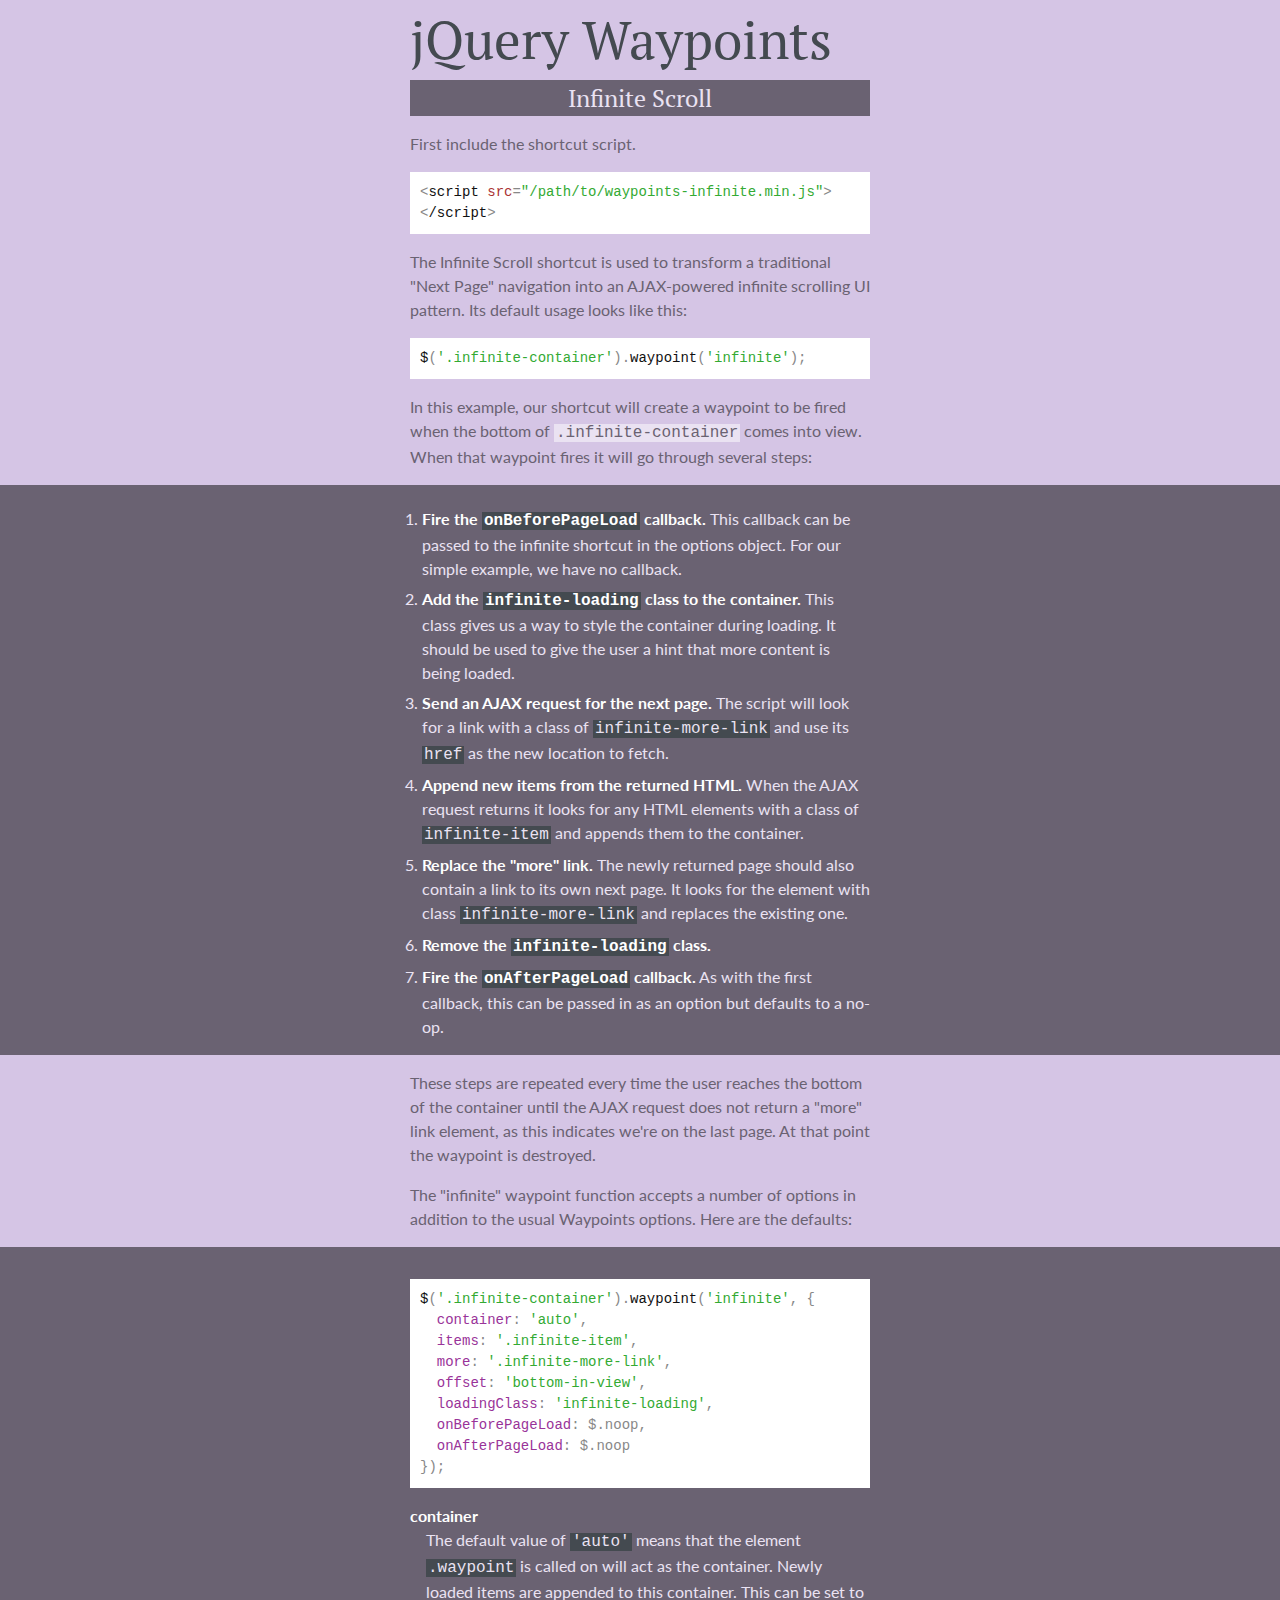
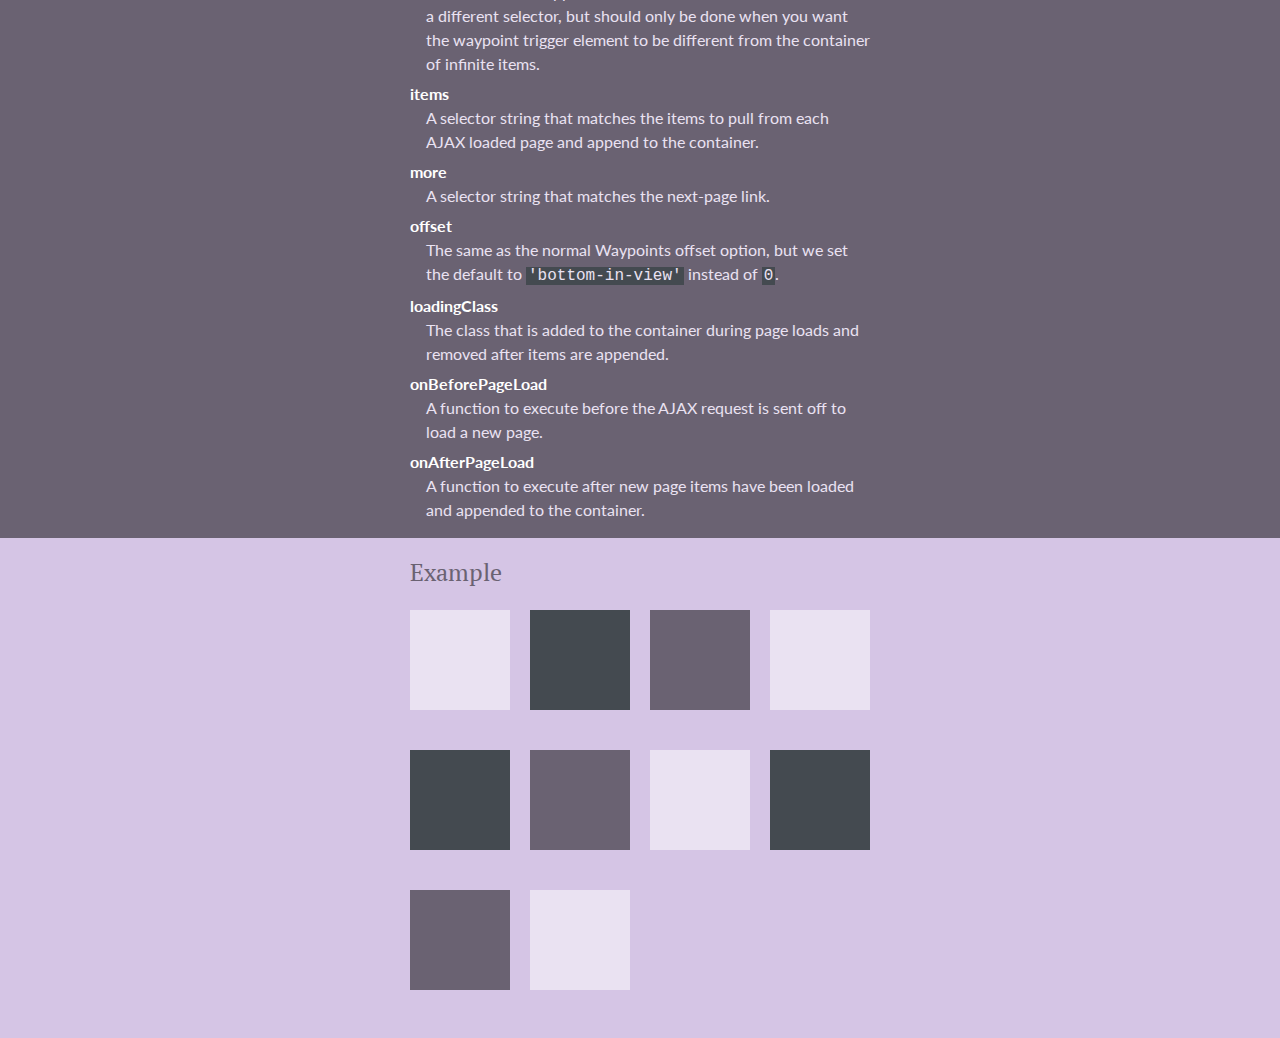
<file: public/vendor/jquery-waypoints/shortcuts/infinite-scroll/index.html>
<!DOCTYPE html>

<html lang="en-US">
<head>
  <meta http-equiv="content-type" content="text/html; charset=UTF-8">
  <title>jQuery Waypoints Infinite Shortcut</title>
  <meta name="description" content="A jQuery Waypoints shortcut extension for easier infinite scrolling">
  <meta name="viewport" content="width=480">

  <link href='http://fonts.googleapis.com/css?family=Ubuntu+Mono|Lato:400,700|PT+Serif:700' rel='stylesheet' type='text/css'>
  <style type="text/css">
    * {
      margin:0;
      padding:0;
    }

    body {
      font-size:16px;
      line-height:1.5;
      color:#6a6272;
      background:#d5c5e5;
      padding-bottom:16px;
      font-family:"Lato", sans-serif;
    }

    .inner {
      width:460px;
      padding:0 10px;
      margin:0 auto;
    }

    h1, h2, h3, h4 {
      font-family:"PT Serif", serif;
      font-weight:normal;
    }

    h1 {
      font-size:53px;
      color:#444a50;
    }

    h2 {
      text-align:center;
      background:#6a6272;
      color:#eae2f2;
      font-size:24px;
    }

    pre {
      white-space:pre-wrap;
      font-size:14px;
      background:#fff;
      padding:10px;
    }

    code {
      font-family:"Ubuntu Mono", monospace;
    }

    p, pre, ul, .example, dl {
      margin-top:16px;
    }

    h3 {
      font-size:24px;
    }

    ol {
      margin-left:12px;
    }

    li {
      margin-top:6px;
    }

    .steps {
      background:#6a6272;
      color:#eae2f2;
      padding:16px 0;
      margin-top:16px;
    }

    .options {
      background:#6a6272;
      color:#eae2f2;
      padding:16px 0;
      margin-top:16px;
    }

    dt {
      font-weight:bold;
      color:#fff;
      margin-top:6px;
    }

    dd {
      margin-left:16px;
    }

    .fn {
      color:#111;
    }
    .kw {
      color:#a33;
    }
    .str {
      color:#3a3;
    }
    .cm {
      color:#33a;
    }
    .key {
      color:#939;
    }

    p code, li code, dl code {
      padding:0 2px;
      background:#eae2f2;
    }

    .steps li code, .options dl code {
      background:#444a50;
    }

    .options strong, .steps strong {
      color:#fff;
    }

    pre code {
      color:#888;
    }

    .infinite-container {
      width:480px;
      margin-left:-20px;
      overflow:hidden;
      position:relative;
    }

    .infinite-container.infinite-loading:after {
      content:"Loading...";
      height:30px;
      line-height:30px;
      position:absolute;
      left:0;
      right:0;
      bottom:0;
      text-align:center;
      background:#6a6272;
      color:#eae2f2;
    }

    .infinite-item {
      float:left;
      width:100px;
      height:100px;
      background:#444a50;
      margin:20px 0 20px 20px;
    }
    .infinite-item:nth-child(3n) {
      background:#6a6272;
    }
    .infinite-item:nth-child(3n+1) {
      background:#eae2f2;
    }

    .infinite-more-link {
      visibility:hidden;
    }
  </style>
</head>
<body>

<div class="header inner">
  <h1>jQuery Waypoints</h1>
  <h2 class="my-sticky-element">Infinite Scroll</h2>
</div>

<div class="inner">
  <p>First include the shortcut script.</p>

  <pre><code>&lt;<span class="fn">script</span> <span class="kw">src</span>=<span class="str">"/path/to/waypoints-infinite.min.js"</span>&gt;&lt;<span class="fn">/script</span>&gt;</code></pre>

  <p>The Infinite Scroll shortcut is used to transform a traditional "Next Page" navigation into an AJAX-powered infinite scrolling UI pattern. Its default usage looks like this:</p>

  <pre><code><span class="fn">$</span>(<span class="str">'.infinite-container'</span>).<span class="fn">waypoint</span>(<span class="str">'infinite'</span>);</code></pre>

  <p>In this example, our shortcut will create a waypoint to be fired when the bottom of <code>.infinite-container</code> comes into view. When that waypoint fires it will go through several steps:</p>
</div>

<div class="steps">
  <div class="inner">
    <ol>
      <li><strong>Fire the <code>onBeforePageLoad</code> callback.</strong> This callback can be passed to the infinite shortcut in the options object. For our simple example, we have no callback.</li>
      <li><strong>Add the <code>infinite-loading</code> class to the container.</strong> This class gives us a way to style the container during loading. It should be used to give the user a hint that more content is being loaded.</li>
      <li><strong>Send an AJAX request for the next page.</strong> The script will look for a link with a class of <code>infinite-more-link</code> and use its <code>href</code> as the new location to fetch.</li>
      <li><strong>Append new items from the returned HTML.</strong> When the AJAX request returns it looks for any HTML elements with a class of <code>infinite-item</code> and appends them to the container.</li>
      <li><strong>Replace the "more" link.</strong> The newly returned page should also contain a link to its own next page. It looks for the element with class <code>infinite-more-link</code> and replaces the existing one.</li>
      <li><strong>Remove the <code>infinite-loading</code> class.</strong></li>
      <li><strong>Fire the <code>onAfterPageLoad</code> callback.</strong> As with the first callback, this can be passed in as an option but defaults to a no-op.</li>
    </ol>
  </div>
</div>

<div class="inner">
  <p>These steps are repeated every time the user reaches the bottom of the container until the AJAX request does not return a "more" link element, as this indicates we're on the last page. At that point the waypoint is destroyed.</p>

  <p>The "infinite" waypoint function accepts a number of options in addition to the usual Waypoints options. Here are the defaults:</p>
</div>

<div class="options">
  <div class="inner">
    <pre><code><span class="fn">$</span>(<span class="str">'.infinite-container'</span>).<span class="fn">waypoint</span>(<span class="str">'infinite'</span>, {
  <span class="key">container</span>: <span class="str">'auto'</span>,
  <span class="key">items</span>: <span class="str">'.infinite-item'</span>,
  <span class="key">more</span>: <span class="str">'.infinite-more-link'</span>,
  <span class="key">offset</span>: <span class="str">'bottom-in-view'</span>,
  <span class="key">loadingClass</span>: <span class="str">'infinite-loading'</span>,
  <span class="key">onBeforePageLoad</span>: $.noop,
  <span class="key">onAfterPageLoad</span>: $.noop
});</code></pre>

    <dl>
      <dt>container</dt>
      <dd>The default value of <code>'auto'</code> means that the element <code>.waypoint</code> is called on will act as the container. Newly loaded items are appended to this container. This can be set to a different selector, but should only be done when you want the waypoint trigger element to be different from the container of infinite items.</dd>
      <dt>items</dt>
      <dd>A selector string that matches the items to pull from each AJAX loaded page and append to the container.</dd>
      <dt>more</dt>
      <dd>A selector string that matches the next-page link.</dd>
      <dt>offset</dt>
      <dd>The same as the normal Waypoints offset option, but we set the default to <code>'bottom-in-view'</code> instead of <code>0</code>.</dd>
      <dt>loadingClass</dt>
      <dd>The class that is added to the container during page loads and removed after items are appended.</dd>
      <dt>onBeforePageLoad</dt>
      <dd>A function to execute before the AJAX request is sent off to load a new page.</dd>
      <dt>onAfterPageLoad</dt>
      <dd>A function to execute after new page items have been loaded and appended to the container.</dd>
    </dl>
  </div>
</div>

<div class="inner example">
  <h3>Example</h3>
  <div class="infinite-container">
    <div class="infinite-item"></div>
    <div class="infinite-item"></div>
    <div class="infinite-item"></div>
    <div class="infinite-item"></div>
    <div class="infinite-item"></div>
    <div class="infinite-item"></div>
    <div class="infinite-item"></div>
    <div class="infinite-item"></div>
    <div class="infinite-item"></div>
    <div class="infinite-item"></div>
  </div>

  <a href="." class="infinite-more-link">More</a>
</div>

<script src="http://ajax.googleapis.com/ajax/libs/jquery/1.8/jquery.min.js"></script>
<script src="../../waypoints.js"></script>
<script src="waypoints-infinite.js"></script>

<script type="text/javascript">
$(document).ready(function() {
  $('.infinite-container').waypoint('infinite');
});
</script>

</body>
</html>
</file>
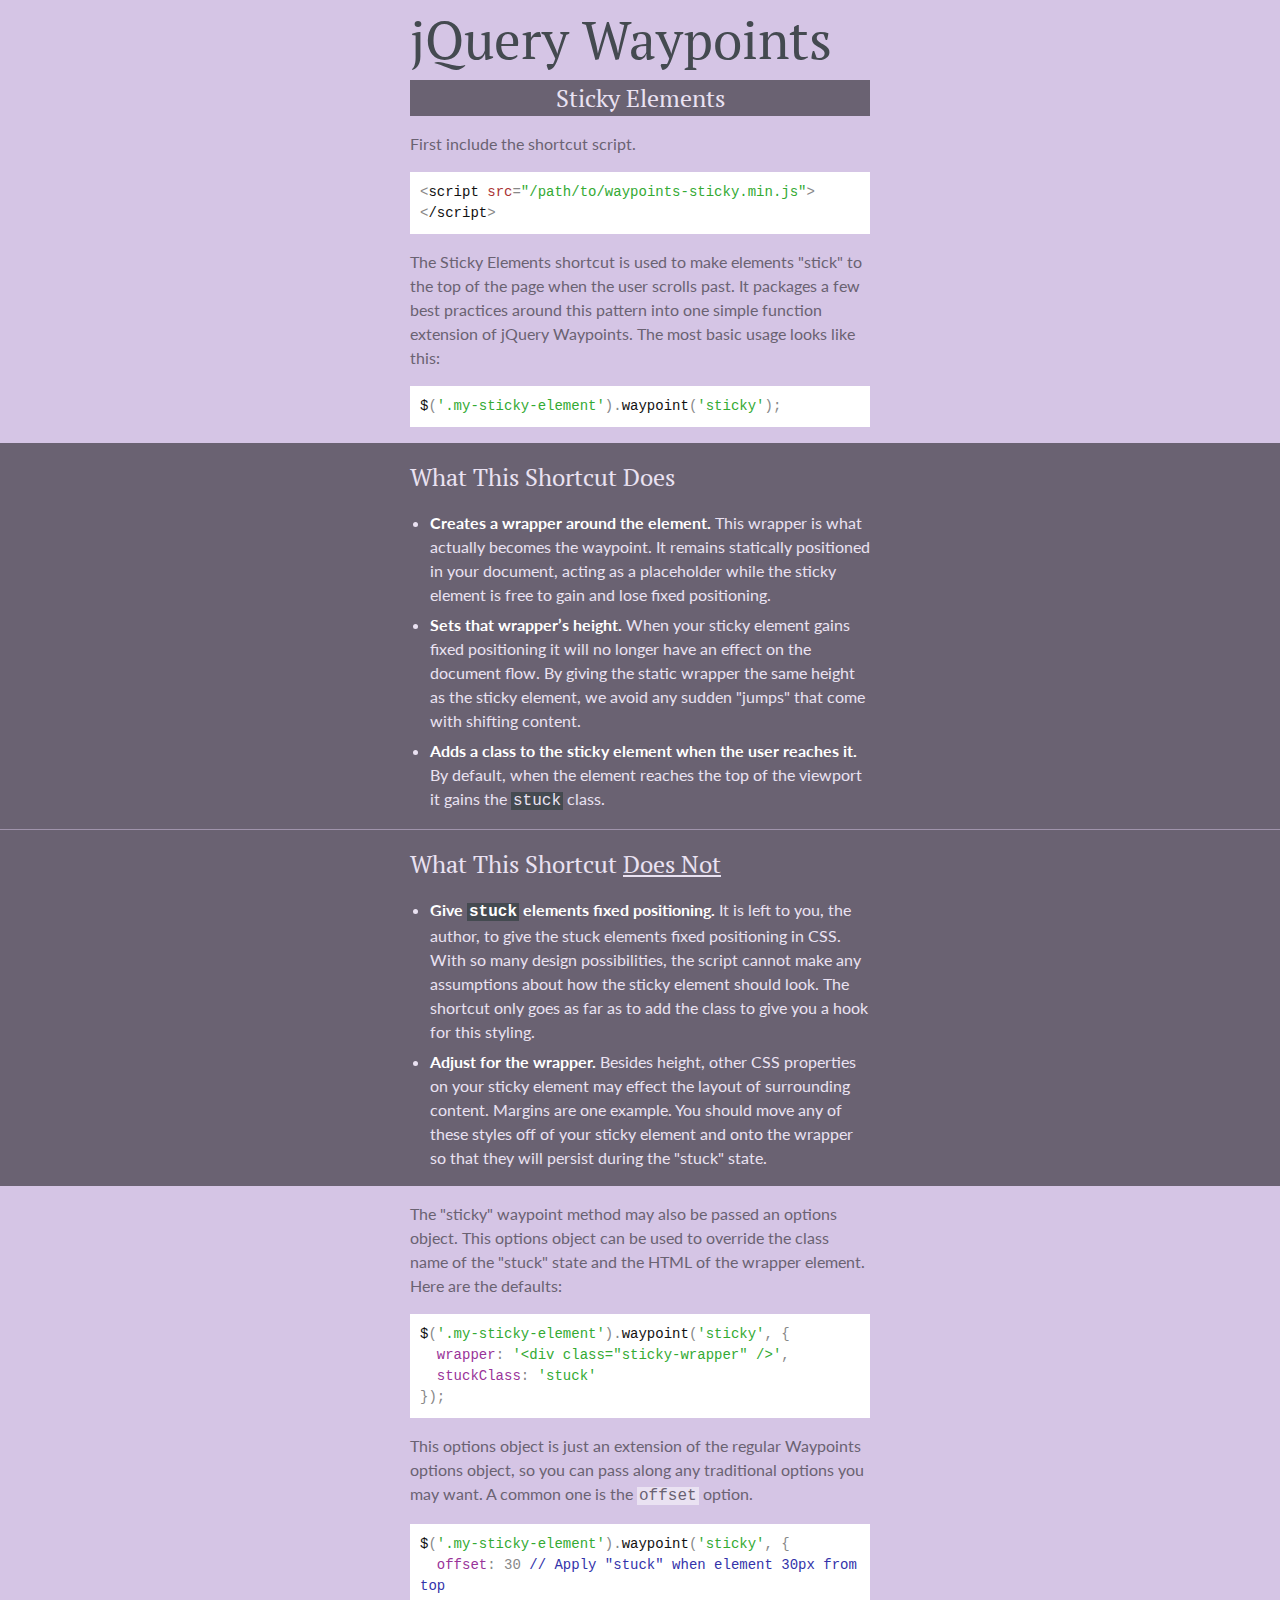
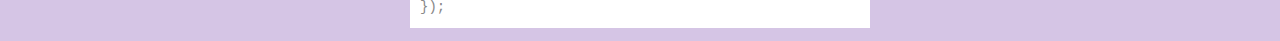
<file: public/vendor/jquery-waypoints/shortcuts/sticky-elements/index.html>
<!DOCTYPE html>

<html lang="en-US">
<head>
	<meta http-equiv="content-type" content="text/html; charset=UTF-8">
	<title>jQuery Waypoints Sticky Shortcut</title>
	<meta name="description" content="A jQuery Waypoints shortcut extension for easier sticky elements">
	<meta name="viewport" content="width=480">

	<link href='http://fonts.googleapis.com/css?family=Ubuntu+Mono|Lato:400,700|PT+Serif:700' rel='stylesheet' type='text/css'>
	<style type="text/css">
		* {
			margin:0;
			padding:0;
		}

		body {
			font-size:16px;
      line-height:1.5;
      color:#6a6272;
      background:#d5c5e5;
      padding-bottom:16px;
      font-family:"Lato", sans-serif;
		}

		.inner {
			width:460px;
			padding:0 10px;
			margin:0 auto;
		}

		h1, h2, h3, h4 {
      font-family:"PT Serif", serif;
      font-weight:normal;
    }

		h1 {
			font-size:53px;
      color:#444a50;
		}

		h2.my-sticky-element {
			text-align:center;
			background:#6a6272;
      color:#eae2f2;
			width:460px;
			margin:0 auto;
			font-size:24px;
		}

		.my-sticky-element.stuck {
			position:fixed;
			top:0;
			box-shadow:0 2px 4px rgba(0, 0, 0, .3);
		}

		pre {
      white-space:pre-wrap;
      font-size:14px;
      background:#fff;
      padding:10px;
    }

    code {
      font-family:"Ubuntu Mono", monospace;
    }

		p, pre, ul {
			margin-top:16px;
		}

		h3 {
			font-size:24px;
		}

		ul {
			margin-left:20px;
		}

		li {
			margin-top:6px;
		}

		strong {
			color:#fff;
		}

		.does {
			background:#6a6272;
      color:#eae2f2;
			padding:16px 0;
			margin-top:16px;
		}

		.does-not {
			background:#6a6272;
      color:#eae2f2;
			padding:16px 0;
			border-top:1px solid #9f93ab;
		}

		.does-not h3 em {
			font-style:normal;
			text-decoration:underline;
		}

		.fn {
      color:#111;
    }
    .kw {
      color:#a33;
    }
    .str {
      color:#3a3;
    }
    .cm {
      color:#33a;
    }
    .key {
      color:#939;
    }

    pre code {
    	color:#888;
    }

    p code, li code {
    	padding:0 2px;
    }
    p code {
    	background:#eae2f2;
    }
    li code {
    	background:#444a50;
    }
	</style>
</head>
<body>

<div class="header inner">
	<h1>jQuery Waypoints</h1>
	<h2 class="my-sticky-element">Sticky Elements</h2>
</div>

<div class="inner">
	<p>First include the shortcut script.</p>

	<pre><code>&lt;<span class="fn">script</span> <span class="kw">src</span>=<span class="str">"/path/to/waypoints-sticky.min.js"</span>&gt;&lt;<span class="fn">/script</span>&gt;</code></pre>

	<p>The Sticky Elements shortcut is used to make elements "stick" to the top of the page when the user scrolls past. It packages a few best practices around this pattern into one simple function extension of jQuery Waypoints. The most basic usage looks like this:</p>

	<pre><code><span class="fn">$</span>(<span class="str">'.my-sticky-element'</span>).<span class="fn">waypoint</span>(<span class="str">'sticky'</span>);</code></pre>
</div>

<div class="does">
	<div class="inner">
		<h3>What This Shortcut Does</h3>

		<ul>
			<li><strong>Creates a wrapper around the element.</strong> This wrapper is what actually becomes the waypoint. It remains statically positioned in your document, acting as a placeholder while the sticky element is free to gain and lose fixed positioning.</li>
			<li><strong>Sets that wrapper&rsquo;s height.</strong> When your sticky element gains fixed positioning it will no longer have an effect on the document flow. By giving the static wrapper the same height as the sticky element, we avoid any sudden "jumps" that come with shifting content.</li>
			<li><strong>Adds a class to the sticky element when the user reaches it.</strong> By default, when the element reaches the top of the viewport it gains the <code>stuck</code> class.</li>
		</ul>
	</div>
</div>

<div class="does-not">
	<div class="inner">
		<h3>What This Shortcut <em>Does Not</em></h3>

		<ul>
			<li><strong>Give <code>stuck</code> elements fixed positioning.</strong> It is left to you, the author, to give the stuck elements fixed positioning in CSS. With so many design possibilities, the script cannot make any assumptions about how the sticky element should look. The shortcut only goes as far as to add the class to give you a hook for this styling.</li>
			<li><strong>Adjust for the wrapper.</strong> Besides height, other CSS properties on your sticky element may effect the layout of surrounding content. Margins are one example. You should move any of these styles off of your sticky element and onto the wrapper so that they will persist during the "stuck" state.</li>
		</ul>
	</div>
</div>

<div class="inner">
	<p>The "sticky" waypoint method may also be passed an options object. This options object can be used to override the class name of the "stuck" state and the HTML of the wrapper element. Here are the defaults:</p>

	<pre><code><span class="fn">$</span>(<span class="str">'.my-sticky-element'</span>).<span class="fn">waypoint</span>(<span class="str">'sticky'</span>, {
  <span class="key">wrapper</span>: <span class="str">'&lt;div class="sticky-wrapper" /&gt;'</span>,
  <span class="key">stuckClass</span>: <span class="str">'stuck'</span>
});</code></pre>

	<p>This options object is just an extension of the regular Waypoints options object, so you can pass along any traditional options you may want. A common one is the <code>offset</code> option.</p>

	<pre><code><span class="fn">$</span>(<span class="str">'.my-sticky-element'</span>).<span class="fn">waypoint</span>(<span class="str">'sticky'</span>, {
  <span class="key">offset</span>: 30 <span class="cm">// Apply "stuck" when element 30px from top</span>
});</code></pre>
</div>

<script src="http://ajax.googleapis.com/ajax/libs/jquery/1.8/jquery.min.js"></script>
<script src="../../waypoints.js"></script>
<script src="waypoints-sticky.js"></script>

<script type="text/javascript">
$(document).ready(function() {
	$('.my-sticky-element').waypoint('sticky');
});
</script>

</body>
</html>
</file>
